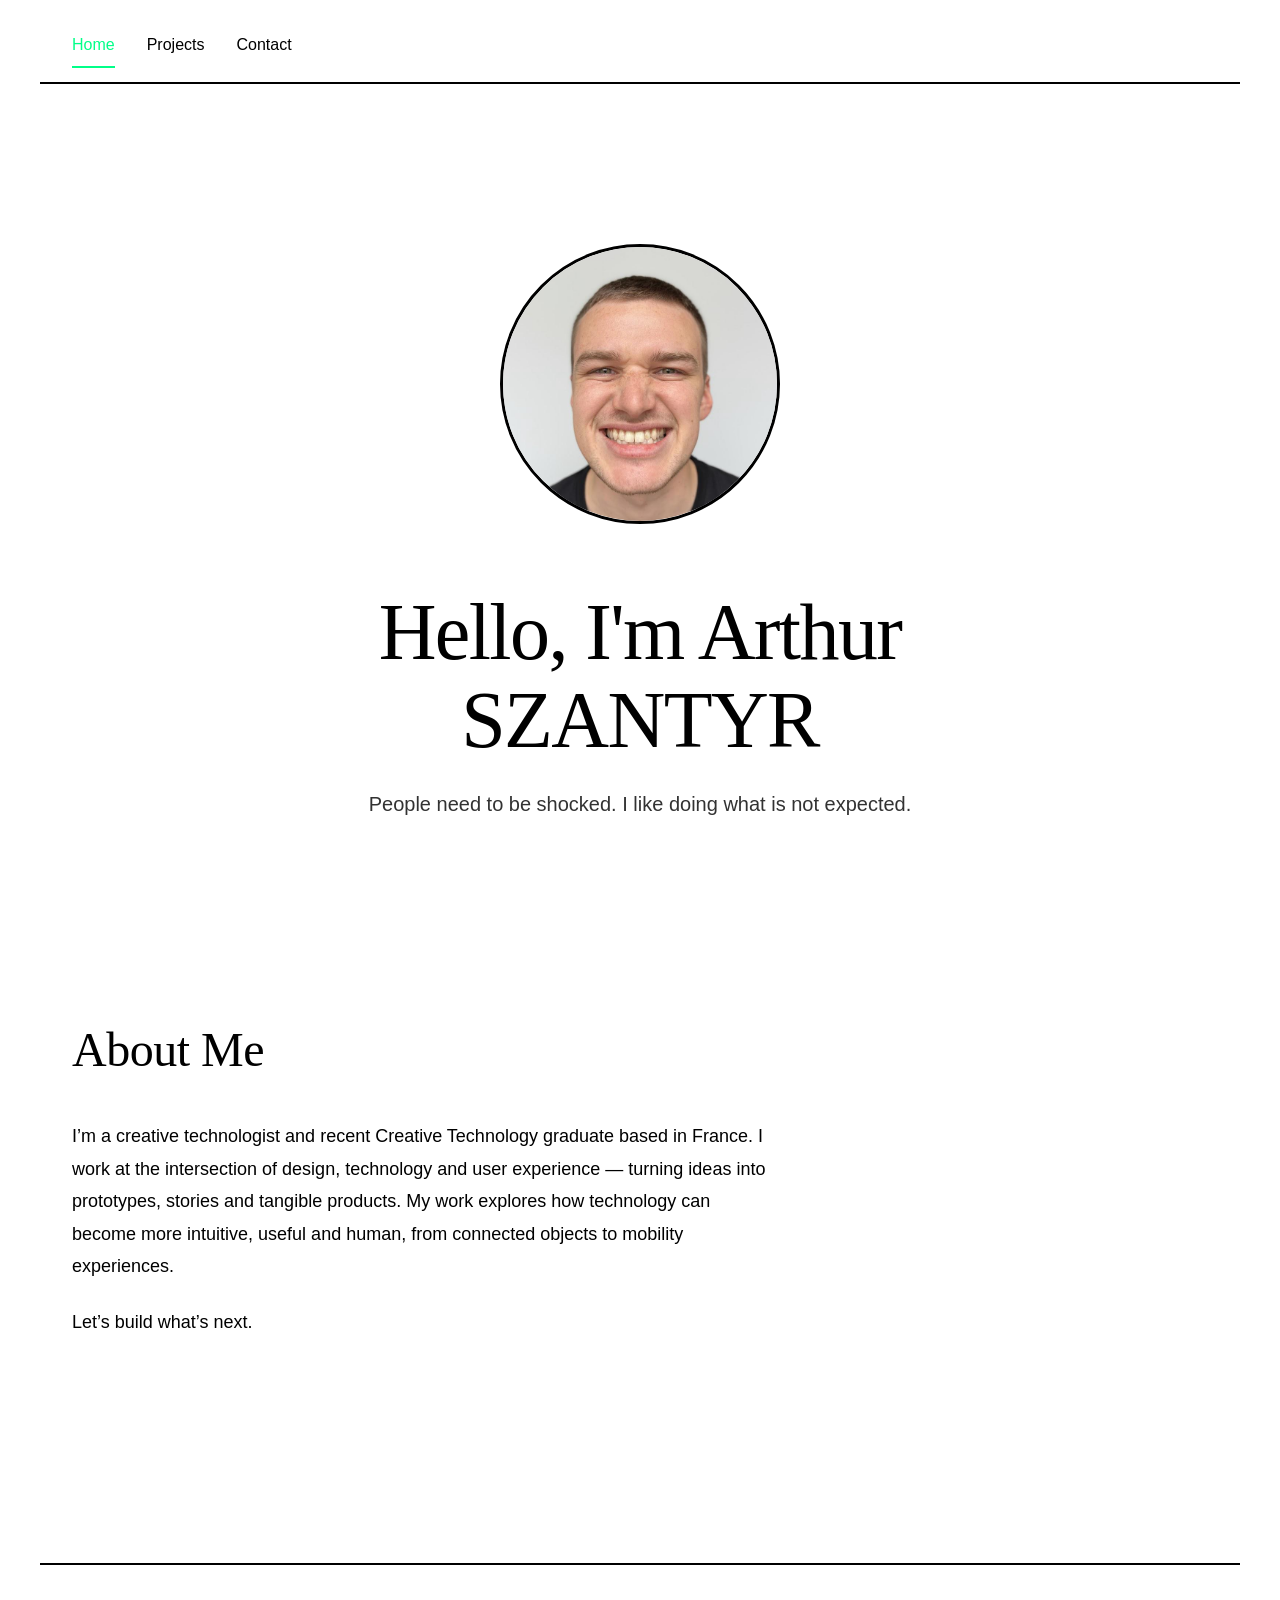
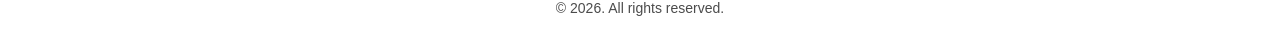
<file: index.html>
<!DOCTYPE html>
<html lang="en">
<head>
    <meta charset="UTF-8">
    <meta name="viewport" content="width=device-width, initial-scale=1.0">
    <title>Portfolio — Home</title>
    <link href="https://api.fontshare.com/v2/css?f[]=general-sans@400&f[]=trench-slab@500&display=swap" rel="stylesheet">
    <link rel="stylesheet" href="styles.css">
</head>
<body>
    <nav class="nav">
        <a href="index.html" class="nav-link active">Home</a>
        <a href="projects.html" class="nav-link">Projects</a>
        <a href="contact.html" class="nav-link">Contact</a>
    </nav>

    <main class="main">
        <section class="hero">
            <div class="hero-content">
                <img src="photos/portrait.jpeg" alt="Portrait" class="hero-portrait">
                <div class="hero-text">
                    <h1 class="hero-title">Hello, I'm Arthur SZANTYR</h1>
                    <p class="hero-subtitle">People need to be shocked. I like doing what is not expected.</p>
                </div>
            </div>
        </section>

        <section class="intro">
            <h2 class="section-title">About Me</h2>
            <div class="intro-content">
                <p>I’m a creative technologist and recent Creative Technology graduate based in France.

I work at the intersection of design, technology and user experience — turning ideas into prototypes, stories and tangible products.

My work explores how technology can become more intuitive, useful and human, from connected objects to mobility experiences.
</p>
                <p>Let’s build what’s next.</p>
            </div>
        </section>
    </main>

    <footer class="footer">
        <p>&copy; 2026. All rights reserved.</p>
    </footer>
</body>
</html>
</file>
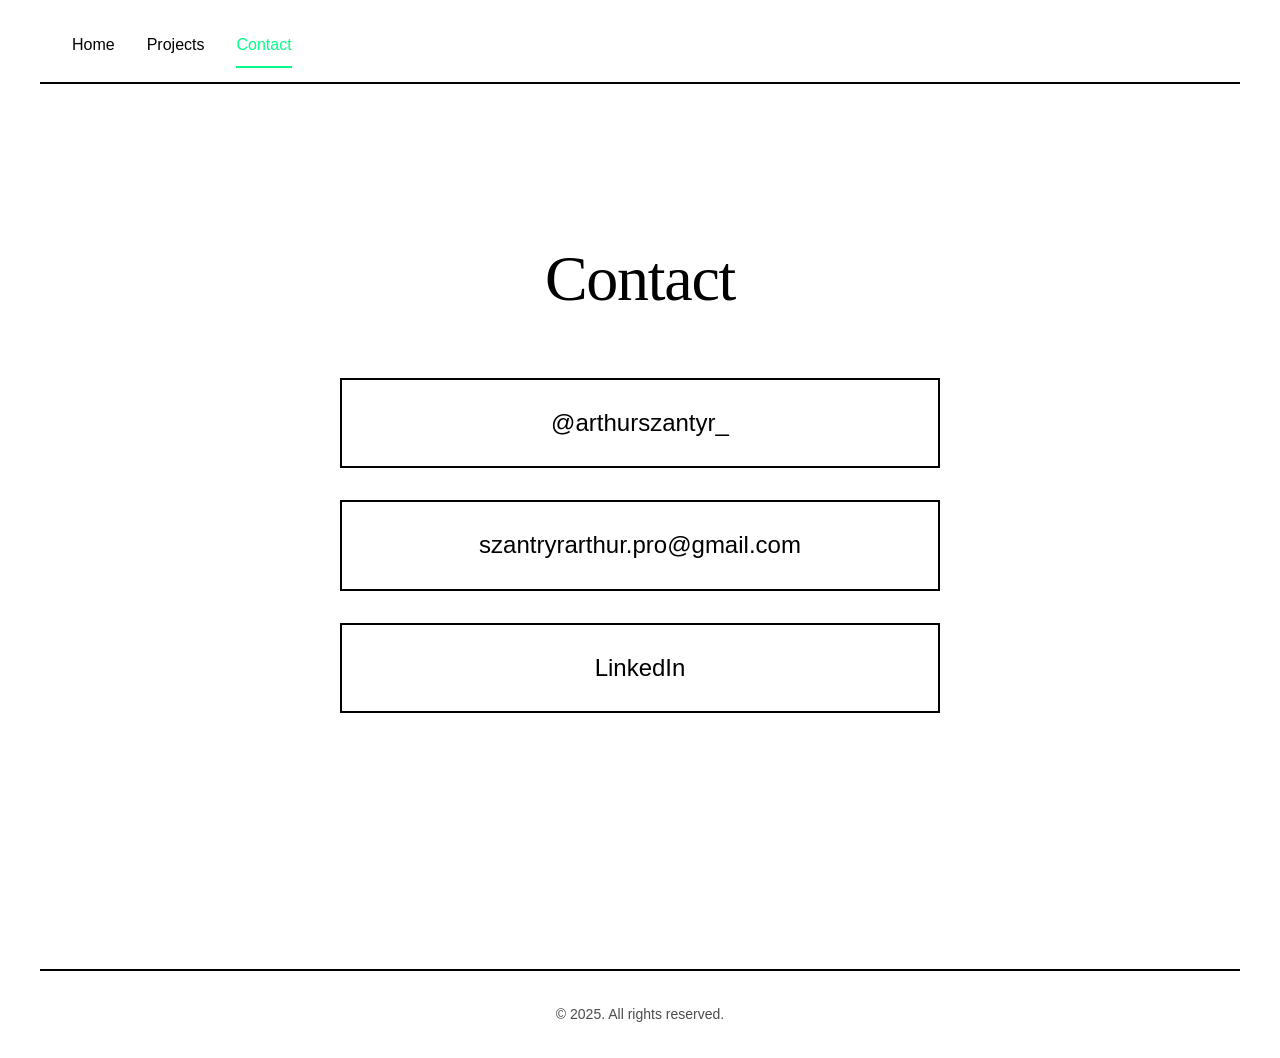
<file: contact.html>
<!DOCTYPE html>
<html lang="en">
<head>
    <meta charset="UTF-8">
    <meta name="viewport" content="width=device-width, initial-scale=1.0">
    <title>Portfolio — Contact</title>
    <link href="https://api.fontshare.com/v2/css?f[]=general-sans@400&f[]=trench-slab@500&display=swap" rel="stylesheet">
    <link rel="stylesheet" href="styles.css">
</head>
<body>
    <nav class="nav">
        <a href="index.html" class="nav-link">Home</a>
        <a href="projects.html" class="nav-link">Projects</a>
        <a href="contact.html" class="nav-link active">Contact</a>
    </nav>

    <main class="main">
        <section class="contact-section">
            <h1 class="page-title">Contact</h1>
            <div class="contact-links">
                <a href="https://www.instagram.com/arthurszantyr_/" class="contact-link">@arthurszantyr_</a>
                <a href="mailto:szantryrarthur.pro@gmail.com" class="contact-link">szantryrarthur.pro@gmail.com</a>
                <a href="https://www.linkedin.com/in/arthur-szantyr" class="contact-link">LinkedIn</a>
            </div>
        </section>
    </main>

    <footer class="footer">
        <p>&copy; 2025. All rights reserved.</p>
    </footer>
</body>
</html>
</file>
<file: styles.css>
/* Reset and Base Styles */
* {
    margin: 0;
    padding: 0;
    box-sizing: border-box;
}

:root {
    --color-bg: #ffffff;
    --color-text: #000000;
    --color-accent: #00ff88;
}

html {
    font-size: 16px;
    scroll-behavior: smooth;
}

body {
    font-family: 'General Sans', sans-serif;
    font-weight: 400;
    background-color: var(--color-bg);
    color: var(--color-text);
    line-height: 1.6;
    min-height: 100vh;
    display: flex;
    flex-direction: column;
}

/* Navigation */
.nav {
    padding: 2rem 2rem 1rem;
    display: flex;
    gap: 2rem;
    border-bottom: 2px solid var(--color-text);
    max-width: 1200px;
    margin: 0 auto;
    width: 100%;
}

.nav-link {
    font-family: 'General Sans', sans-serif;
    font-weight: 400;
    color: var(--color-text);
    text-decoration: none;
    font-size: 1rem;
    transition: color 0.2s ease;
    position: relative;
    padding-bottom: 0.5rem;
}

.nav-link:hover {
    color: var(--color-accent);
}

.nav-link.active {
    color: var(--color-accent);
}

.nav-link.active::after {
    content: '';
    position: absolute;
    bottom: -2px;
    left: 0;
    width: 100%;
    height: 2px;
    background-color: var(--color-accent);
}

/* Main Content */
.main {
    flex: 1;
    max-width: 1200px;
    margin: 0 auto;
    width: 100%;
    padding: 4rem 2rem;
}

/* Hero Section */
.hero {
    text-align: center;
    padding: 6rem 0 8rem;
    margin-bottom: 4rem;
}

.hero-content {
    display: flex;
    flex-direction: column;
    align-items: center;
    gap: 3rem;
}

.hero-portrait {
    width: 280px;
    height: 280px;
    object-fit: cover;
    border: 3px solid var(--color-text);
    border-radius: 50%;
    margin-bottom: 1rem;
}

.hero-text {
    max-width: 700px;
}

.hero-title {
    font-family: 'Trench Slab', serif;
    font-weight: 500;
    font-size: clamp(2.5rem, 8vw, 5rem);
    line-height: 1.1;
    margin-bottom: 1.5rem;
    letter-spacing: -0.02em;
}

.hero-subtitle {
    font-family: 'General Sans', sans-serif;
    font-size: clamp(1rem, 2vw, 1.25rem);
    max-width: 600px;
    margin: 0 auto;
    opacity: 0.8;
}

/* Intro Section */
.intro {
    margin-bottom: 4rem;
}

.section-title {
    font-family: 'Trench Slab', serif;
    font-weight: 500;
    font-size: clamp(2rem, 5vw, 3rem);
    margin-bottom: 2rem;
    letter-spacing: -0.01em;
}

.intro-content {
    max-width: 700px;
}

.intro-content p {
    font-size: 1.125rem;
    margin-bottom: 1.5rem;
    line-height: 1.8;
}

/* Projects Page */
.projects-header {
    text-align: center;
    padding: 2rem 0 4rem;
    margin-bottom: 2rem;
}

.page-title {
    font-family: 'Trench Slab', serif;
    font-weight: 500;
    font-size: clamp(2.5rem, 8vw, 4rem);
    line-height: 1.1;
    margin-bottom: 1rem;
    letter-spacing: -0.02em;
}

.page-subtitle {
    font-family: 'General Sans', sans-serif;
    font-size: clamp(1rem, 2vw, 1.25rem);
    opacity: 0.8;
}

/* Projects Grid */
.projects-grid {
    display: grid;
    grid-template-columns: repeat(auto-fill, minmax(300px, 1fr));
    gap: 3rem;
    margin-top: 3rem;
}

.project-card {
    border: 2px solid var(--color-text);
    padding: 0;
    transition: transform 0.2s ease, border-color 0.2s ease;
    background-color: var(--color-bg);
    display: flex;
    flex-direction: column;
    cursor: pointer;
}

.project-card:hover {
    transform: translateY(-4px);
    border-color: var(--color-accent);
}

.project-image {
    width: 100%;
    height: 200px;
    object-fit: cover;
    border-bottom: 2px solid var(--color-text);
    display: block;
}

.project-title {
    font-family: 'Trench Slab', serif;
    font-weight: 500;
    font-size: clamp(1.5rem, 3vw, 2rem);
    margin-bottom: 1rem;
    letter-spacing: -0.01em;
    color: var(--color-text);
    padding: 2rem 2.5rem 0;
}

.project-card:hover .project-title {
    color: var(--color-accent);
}

.project-description {
    font-family: 'General Sans', sans-serif;
    font-size: 1rem;
    line-height: 1.7;
    opacity: 0.9;
    padding: 0 2.5rem;
    margin-bottom: 1.5rem;
}

.project-link-btn {
    font-family: 'General Sans', sans-serif;
    font-size: 1rem;
    background: transparent;
    border: 2px solid var(--color-text);
    color: var(--color-text);
    padding: 0.75rem 2rem;
    margin: 0 2.5rem 2.5rem;
    cursor: pointer;
    transition: all 0.2s ease;
    align-self: flex-start;
}

.project-link-btn:hover {
    border-color: var(--color-accent);
    color: var(--color-accent);
    background-color: var(--color-accent);
    color: var(--color-text);
}

/* Project Modal */
.project-modal {
    display: none;
    position: fixed;
    top: 0;
    left: 0;
    width: 100%;
    height: 100%;
    background-color: rgba(0, 0, 0, 0.8);
    z-index: 1000;
    align-items: center;
    justify-content: center;
}

.project-modal.active {
    display: flex;
}

.modal-content {
    background-color: var(--color-bg);
    border: 3px solid var(--color-text);
    padding: 3rem;
    max-width: 500px;
    width: 90%;
    position: relative;
    text-align: center;
}

.modal-close {
    position: absolute;
    top: 1rem;
    right: 1rem;
    background: transparent;
    border: none;
    font-size: 2rem;
    color: var(--color-text);
    cursor: pointer;
    line-height: 1;
    padding: 0;
    width: 2rem;
    height: 2rem;
    display: flex;
    align-items: center;
    justify-content: center;
    transition: color 0.2s ease;
}

.modal-close:hover {
    color: var(--color-accent);
}

.modal-title {
    font-family: 'Trench Slab', serif;
    font-weight: 500;
    font-size: clamp(1.5rem, 4vw, 2.5rem);
    margin-bottom: 2.5rem;
    letter-spacing: -0.01em;
}

.modal-links {
    display: flex;
    flex-direction: column;
    gap: 1.5rem;
}

.modal-empty {
    font-family: 'General Sans', sans-serif;
    font-size: 1rem;
    opacity: 0.8;
}

.modal-link {
    font-family: 'General Sans', sans-serif;
    font-size: 1.125rem;
    color: var(--color-text);
    text-decoration: none;
    border: 2px solid var(--color-text);
    padding: 1rem 2rem;
    transition: all 0.2s ease;
    display: block;
}

.modal-link:hover {
    border-color: var(--color-accent);
    color: var(--color-accent);
    background-color: var(--color-accent);
    color: var(--color-text);
}

/* Contact Page */
.contact-section {
    text-align: center;
    padding: 6rem 0;
    max-width: 600px;
    margin: 0 auto;
}

.contact-links {
    display: flex;
    flex-direction: column;
    gap: 2rem;
    margin-top: 4rem;
}

.contact-link {
    font-family: 'General Sans', sans-serif;
    font-size: clamp(1.125rem, 2vw, 1.5rem);
    color: var(--color-text);
    text-decoration: none;
    border: 2px solid var(--color-text);
    padding: 1.5rem 3rem;
    transition: all 0.2s ease;
    display: block;
}

.contact-link:hover {
    border-color: var(--color-accent);
    color: var(--color-accent);
    background-color: var(--color-accent);
    color: var(--color-text);
}

/* Footer */
.footer {
    border-top: 2px solid var(--color-text);
    padding: 2rem;
    text-align: center;
    margin-top: 6rem;
    max-width: 1200px;
    margin-left: auto;
    margin-right: auto;
    width: 100%;
}

.footer p {
    font-family: 'General Sans', sans-serif;
    font-size: 0.875rem;
    opacity: 0.7;
}

/* Responsive Design */
@media (max-width: 768px) {
    .nav {
        padding: 1.5rem 1.5rem 1rem;
        gap: 1.5rem;
    }

    .main {
        padding: 2rem 1.5rem;
    }

    .hero {
        padding: 4rem 0 5rem;
    }

    .hero-content {
        gap: 2.5rem;
    }

    .hero-portrait {
        width: 220px;
        height: 220px;
    }

    .hero-text {
        width: 100%;
    }

    .projects-grid {
        grid-template-columns: 1fr;
        gap: 2rem;
    }

    .project-title {
        padding: 1.5rem 2rem 0;
    }

    .project-description {
        padding: 0 2rem;
    }

    .project-link-btn {
        margin: 0 2rem 2rem;
    }

    .contact-section {
        padding: 4rem 0;
    }

    .footer {
        padding: 1.5rem;
        margin-top: 4rem;
    }
}

@media (max-width: 480px) {
    .nav {
        padding: 1rem;
        flex-direction: column;
        gap: 1rem;
    }

    .nav-link {
        padding-bottom: 0.25rem;
    }

    .main {
        padding: 1.5rem 1rem;
    }

    .hero {
        padding: 3rem 0 4rem;
    }

    .hero-portrait {
        width: 180px;
        height: 180px;
    }

    .project-title {
        padding: 1.25rem 1.5rem 0;
    }

    .project-description {
        padding: 0 1.5rem;
    }

    .project-link-btn {
        margin: 0 1.5rem 1.5rem;
    }

    .modal-content {
        padding: 2rem 1.5rem;
    }

    .contact-link {
        padding: 1.25rem 2rem;
    }
}
</file>
